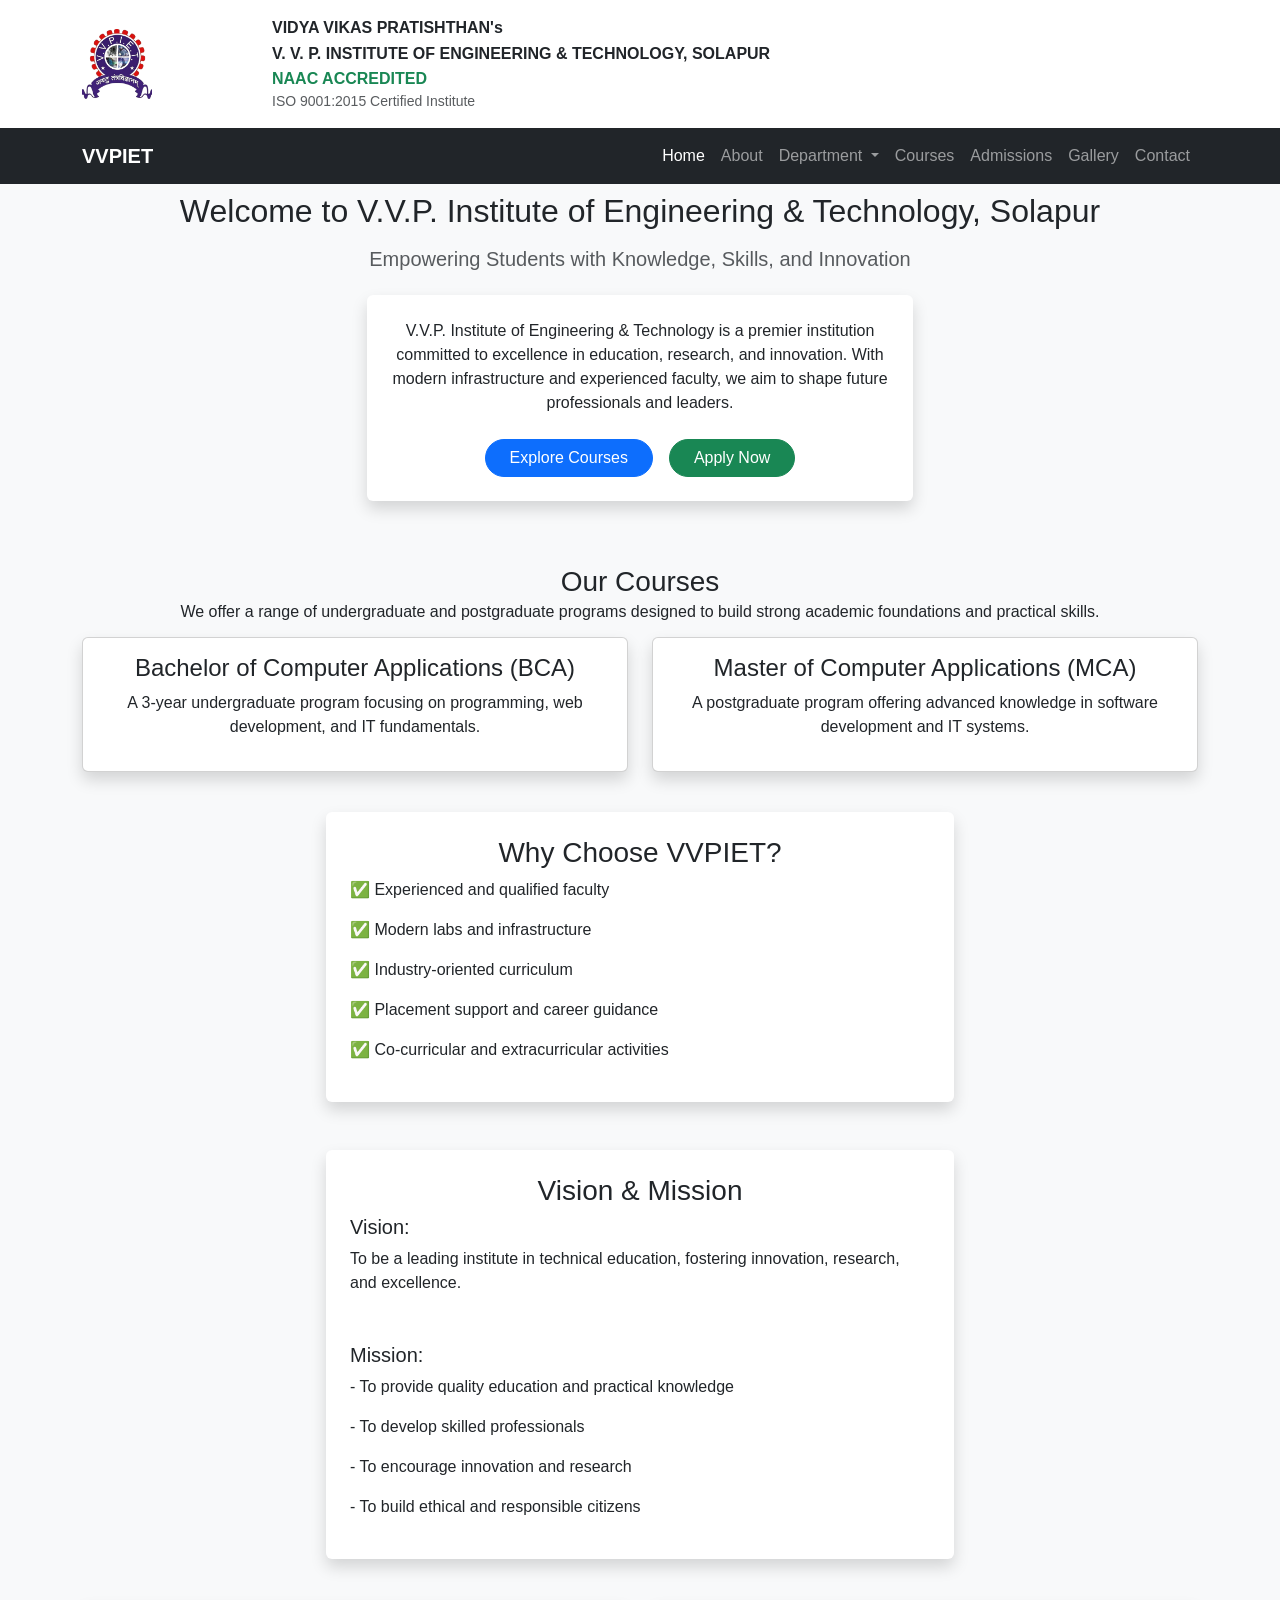
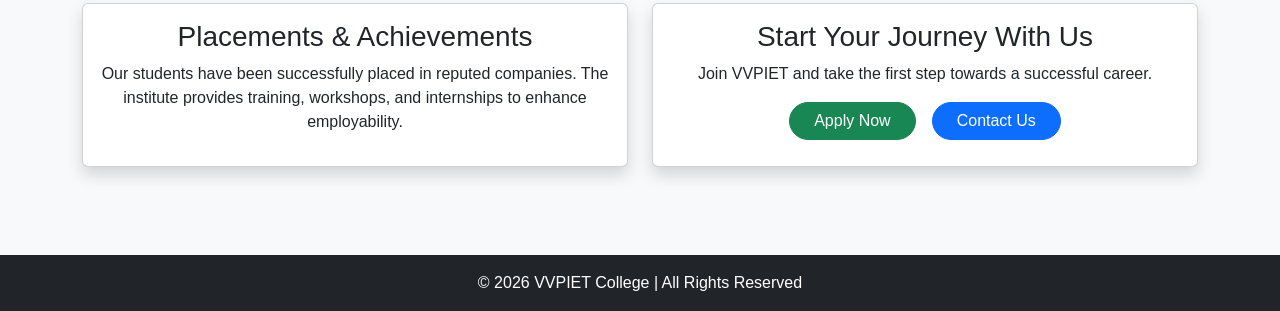
<file: index.html>
<!DOCTYPE html>
<html lang="en">

<head>
    <meta charset="UTF-8">
    <meta name="viewport" content="width=device-width, initial-scale=1">
    <title>VVPIET - Vidya Vikas Pratishthan's</title>

    <!-- Bootstrap -->
    <link href="https://cdn.jsdelivr.net/npm/bootstrap@5.3.2/dist/css/bootstrap.min.css" rel="stylesheet">

    <!-- Custom CSS -->
    <link rel="stylesheet" href="css/style.css">
</head>

<body class="bg-light">

    <!-- HEADER -->
    <div class="container-fluid bg-white py-3 shadow-sm">
        <div class="container">
            <div class="row align-items-center text-center text-md-start">

                <div class="col-12 col-md-2 mb-2 mb-md-0">
                    <img src="img/Logo-removebg-preview.png" class="img-fluid" style="max-width: 70px;" alt="logo">
                </div>

                <div class="col-12 col-md-10">
                    <p class="mb-1 fw-bold">VIDYA VIKAS PRATISHTHAN's</p>
                    <h6 class="mb-1 fw-semibold text-uppercase">
                        V. V. P. Institute of Engineering & Technology, Solapur
                    </h6>
                    <p class="mb-0 text-success fw-semibold">NAAC ACCREDITED</p>
                    <p class="mb-0 small text-muted">ISO 9001:2015 Certified Institute</p>
                </div>

            </div>
        </div>
    </div>

    <!-- NAVBAR -->
    <nav class="navbar navbar-expand-lg navbar-dark bg-dark sticky-top">
        <div class="container">
            <a class="navbar-brand fw-bold" href="#">VVPIET</a>

            <button class="navbar-toggler" type="button" data-bs-toggle="collapse" data-bs-target="#menu">
                <span class="navbar-toggler-icon"></span>
            </button>

            <div class="collapse navbar-collapse" id="menu">
                <ul class="navbar-nav ms-auto text-center">

                    <li class="nav-item">
                        <a class="nav-link active" href="index.html">Home</a>
                    </li>

                    <li class="nav-item">
                        <a class="nav-link" href="about.html">About</a>
                    </li>

                    <li class="nav-item dropdown">
                        <a class="nav-link dropdown-toggle" href="#" role="button" data-bs-toggle="dropdown">
                            Department
                        </a>
                        <ul class="dropdown-menu dropdown-menu-dark">
                            <li><a class="dropdown-item" href="/department/hod.html">HOD</a></li>
                            <li><a class="dropdown-item" href="/department/faculty.html">Faculty</a></li>
                            <li><a class="dropdown-item" href="/department/syllabus.html">Syllabus</a></li>
                            <li><a class="dropdown-item" href="/department/feeStructure.html">Fee Structure</a></li>
                        </ul>
                    </li>

                    <li class="nav-item">
                        <a class="nav-link" href="courses.html">Courses</a>
                    </li>

                    <li class="nav-item">
                        <a class="nav-link" href="admissions.html">Admissions</a>
                    </li>

                    <li class="nav-item">
                        <a class="nav-link" href="gallery.html">Gallery</a>
                    </li>

                    <li class="nav-item">
                        <a class="nav-link" href="contact.html">Contact</a>
                    </li>

                </ul>
            </div>
        </div>
    </nav>


    <!-- Hero section -->
    <section class="py-2" style="background-color: #f8f9fa;">
        <div class="container text-center">

            <h2 class="mb-3">
                Welcome to V.V.P. Institute of Engineering & Technology, Solapur
            </h2>

            <h5 class="mb-4 text-muted">
                Empowering Students with Knowledge, Skills, and Innovation
            </h5>

            <div class="row justify-content-center">
                <div class="col-12 col-sm-10 col-md-8 col-lg-6">

                    <div class="card shadow border-0">
                        <div class="card-body p-4">

                            <p class="mb-4">
                                V.V.P. Institute of Engineering & Technology is a premier
                                institution committed to excellence in education, research,
                                and innovation. With modern infrastructure and experienced faculty,
                                we aim to shape future professionals and leaders.
                            </p>

                            <!-- ✅ Buttons INSIDE card-body -->
                            <div class="d-flex justify-content-center gap-3 flex-wrap">
                                <a href="courses.html" class="btn btn-primary px-4">
                                    Explore Courses
                                </a>

                                <a href="admissions.html" class="btn btn-success px-4">
                                    Apply Now
                                </a>
                            </div>

                        </div>
                    </div>

                </div>
            </div>

        </div>
    </section>

    <!-- COURSES -->
    <section class="container mt-3">
        <h3 class="text-center mb-1">Our Courses</h3>
        <h6 class="text-center mb-3">We offer a range of undergraduate and postgraduate programs designed to build
            strong academic foundations and practical skills.</h6>

        <div class="row g-4">

            <div class="col-12 col-sm-6 col-md-6">
                <div class="card shadow h-100">
                    <div class="card-body text-center">
                        <h4>Bachelor of Computer Applications (BCA)</h4>
                        <p>A 3-year undergraduate program focusing on programming, web development, and IT fundamentals.
                        </p>
                    </div>
                </div>
            </div>

            <div class="col-12 col-sm-6 col-md-6">
                <div class="card shadow h-100">
                    <div class="card-body text-center">
                        <h4>Master of Computer Applications (MCA)</h4>
                        <p>A postgraduate program offering advanced knowledge in software development and IT systems.
                        </p>
                    </div>
                </div>
            </div>

        </div>
    </section>



    <div class="row justify-content-center mb-5">
        <div class="col-12 col-sm-10 col-md-8 col-lg-6">
            <div class="card shadow border-0">
                <div class="card-body p-4">
                    <h3 class="text-center">Why Choose VVPIET?</h3>
                    <p>✅ Experienced and qualified faculty</p>
                    <p>✅ Modern labs and infrastructure</p>
                    <p>✅ Industry-oriented curriculum</p>
                    <p>✅ Placement support and career guidance</p>
                    <p>✅ Co-curricular and extracurricular activities</p>
                </div>
            </div>

        </div>
    </div>


    <div class="row justify-content-center">
        <div class="col-12 col-sm-10 col-md-8 col-lg-6">
            <div class="card shadow border-0">
                <div class="card-body p-4">
                    <h3 class="text-center">Vision & Mission</h3>
                    <h5>Vision:</h5>
                    <p class="mb-5">To be a leading institute in technical education, fostering innovation, research,
                        and excellence.</p>

                    <h5>Mission:</h5>
                    <p>- To provide quality education and practical knowledge</p>
                    <p>- To develop skilled professionals</p>
                    <p>- To encourage innovation and research</p>
                    <p>- To build ethical and responsible citizens</p>
                </div>
            </div>

        </div>
    </div>


    <section class="container bg-light mt-1">
        <div class="row g-4">
            <div class="col-12 col-sm-6 col-md-6">
                <div class="card shadow h-100">
                    <div class="card-body text-center">
                        <h3>Placements & Achievements</h3>
                        <p>Our students have been successfully placed in reputed companies. The institute provides
                            training, workshops, and internships to enhance employability.</p>
                    </div>
                </div>
            </div>

            <div class="col-12 col-sm-6 col-md-6">
                <div class="card shadow h-100">
                    <div class="card-body text-center">
                        <h3>Start Your Journey With Us</h3>
                        <p>Join VVPIET and take the first step towards a successful career.</p>
                        <div class="d-flex justify-content-center gap-3 flex-wrap">
                            <a href="admissions.html" class="btn btn-success px-4">
                                Apply Now
                            </a>
                            <a href="contact.html" class="btn btn-primary px-4">
                                Contact Us
                            </a>
                        </div>
                    </div>
                </div>
            </div>

        </div>
    </section>


    <!-- FOOTER -->
    <footer class="bg-dark text-white text-center p-3 mt-5">
        <p class="mb-0">© 2026 VVPIET College | All Rights Reserved</p>
    </footer>

    <!-- JS -->
    <script src="https://cdn.jsdelivr.net/npm/bootstrap@5.3.2/dist/js/bootstrap.bundle.min.js"></script>

</body>

</html>
</file>
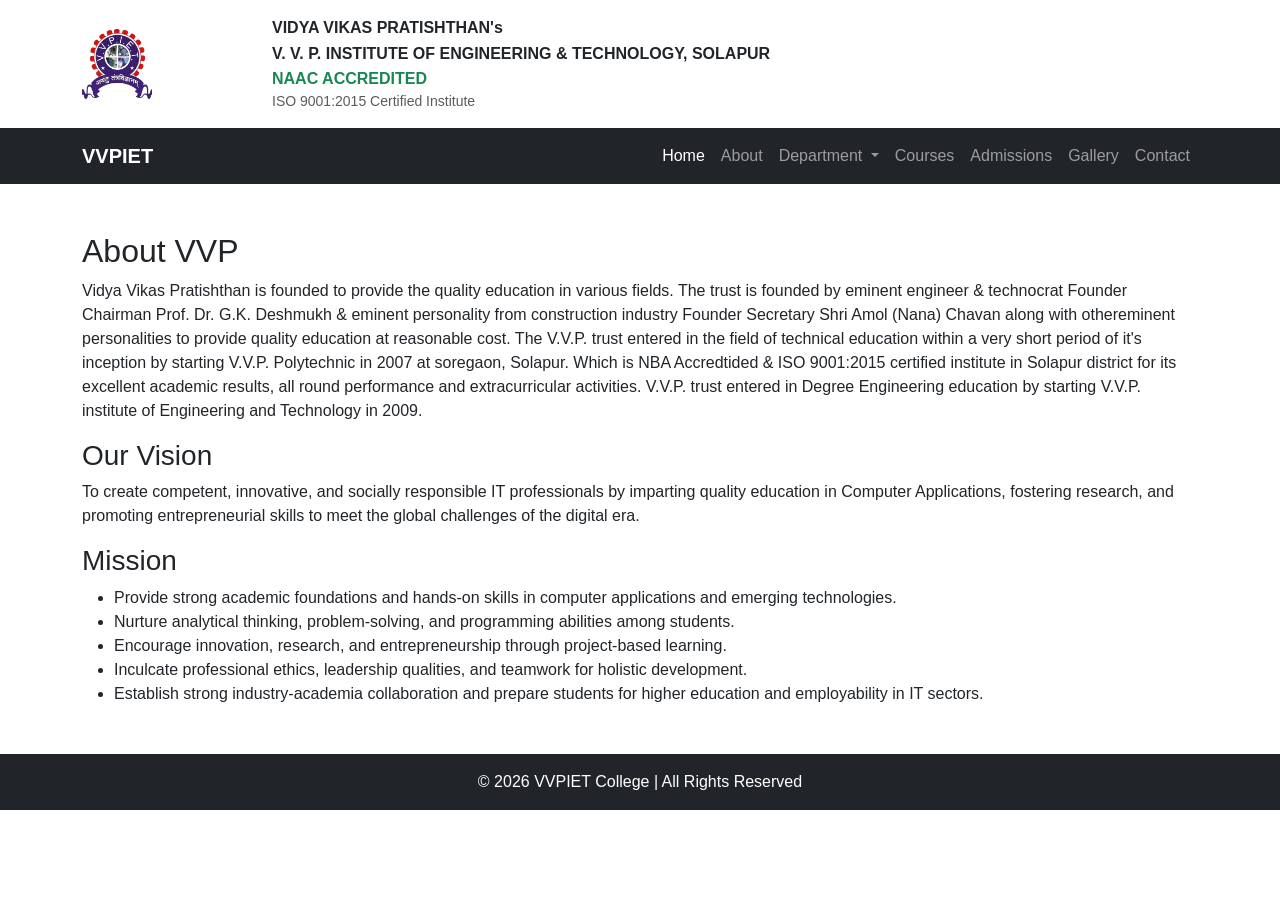
<file: about.html>
<!DOCTYPE html>
<html lang="en">

<head>
    <meta charset="UTF-8">
    <meta name="viewport" content="width=device-width, initial-scale=1">
    <title>About - VVPIET College</title>
    <link rel="stylesheet" href="css/style.css">
    <link href="https://cdn.jsdelivr.net/npm/bootstrap@5.3.2/dist/css/bootstrap.min.css" rel="stylesheet">
</head>

<body style="font-family: Arial;">

    <!-- HEADER -->
    <div class="container-fluid bg-white py-3 shadow-sm">
        <div class="container">
            <div class="row align-items-center text-center text-md-start">

                <div class="col-12 col-md-2 mb-2 mb-md-0">
                    <img src="img/Logo-removebg-preview.png" class="img-fluid" style="max-width: 70px;" alt="logo">
                </div>

                <div class="col-12 col-md-10">
                    <p class="mb-1 fw-bold">VIDYA VIKAS PRATISHTHAN's</p>
                    <h6 class="mb-1 fw-semibold text-uppercase">
                        V. V. P. Institute of Engineering & Technology, Solapur
                    </h6>
                    <p class="mb-0 text-success fw-semibold">NAAC ACCREDITED</p>
                    <p class="mb-0 small text-muted">ISO 9001:2015 Certified Institute</p>
                </div>

            </div>
        </div>
    </div>

    <!-- NAVBAR -->
    <nav class="navbar navbar-expand-lg navbar-dark bg-dark sticky-top">
        <div class="container">
            <a class="navbar-brand fw-bold" href="#">VVPIET</a>

            <button class="navbar-toggler" type="button" data-bs-toggle="collapse" data-bs-target="#menu">
                <span class="navbar-toggler-icon"></span>
            </button>

            <div class="collapse navbar-collapse" id="menu">
                <ul class="navbar-nav ms-auto text-center">

                    <li class="nav-item">
                        <a class="nav-link active" href="index.html">Home</a>
                    </li>

                    <li class="nav-item">
                        <a class="nav-link" href="about.html">About</a>
                    </li>

                    <li class="nav-item dropdown">
                        <a class="nav-link dropdown-toggle" href="#" role="button" data-bs-toggle="dropdown">
                            Department
                        </a>
                        <ul class="dropdown-menu dropdown-menu-dark">
                            <li><a class="dropdown-item" href="/department/hod.html">HOD</a></li>
                            <li><a class="dropdown-item" href="/department/faculty.html">Faculty</a></li>
                            <li><a class="dropdown-item" href="/department/syllabus.html">Syllabus</a></li>
                            <li><a class="dropdown-item" href="/department/feeStructure.html">Fee Structure</a></li>
                        </ul>
                    </li>

                    <li class="nav-item">
                        <a class="nav-link" href="courses.html">Courses</a>
                    </li>

                    <li class="nav-item">
                        <a class="nav-link" href="admissions.html">Admissions</a>
                    </li>

                    <li class="nav-item">
                        <a class="nav-link" href="gallery.html">Gallery</a>
                    </li>

                    <li class="nav-item">
                        <a class="nav-link" href="contact.html">Contact</a>
                    </li>

                </ul>
            </div>
        </div>
    </nav>

    <div class="container mt-5">
        <h2>About VVP </h2>
        <p>
            Vidya Vikas Pratishthan is founded to provide the quality education in various fields. The trust is founded
            by eminent engineer & technocrat Founder Chairman Prof. Dr. G.K. Deshmukh & eminent personality from
            construction industry Founder Secretary Shri Amol (Nana) Chavan along with othereminent personalities to
            provide quality education at reasonable cost.
            The V.V.P. trust entered in the field of technical education within a very short period of it's inception by
            starting V.V.P. Polytechnic in 2007 at soregaon, Solapur. Which is NBA Accredtided & ISO 9001:2015 certified
            institute in Solapur district for its excellent academic results, all round performance and extracurricular
            activities.
            V.V.P. trust entered in Degree Engineering education by starting V.V.P. institute of Engineering and
            Technology in 2009.
        </p>
        <h3>Our Vision</h3>
        <p>
            To create competent, innovative, and socially responsible IT professionals by imparting quality education in
            Computer Applications, fostering research, and promoting entrepreneurial skills to meet the global
            challenges of the digital era.
        </p>
        <h3>Mission</h3>
        <ul>
            <li>Provide strong academic foundations and hands-on skills in computer applications and emerging
                technologies.</li>
            <li>Nurture analytical thinking, problem-solving, and programming abilities among students.</li>
            <li>Encourage innovation, research, and entrepreneurship through project-based learning.</li>
            <li>Inculcate professional ethics, leadership qualities, and teamwork for holistic development.</li>
            <li>Establish strong industry-academia collaboration and prepare students for higher education and
                employability in IT sectors.</li>
        </ul>
    </div>
    <!-- FOOTER -->
    <footer class="bg-dark text-white text-center p-3 mt-5">
        <p class="mb-0">© 2026 VVPIET College | All Rights Reserved</p>
    </footer>

    <!-- JS -->
    <script src="https://cdn.jsdelivr.net/npm/bootstrap@5.3.2/dist/js/bootstrap.bundle.min.js"></script>
</body>



</html>
</file>
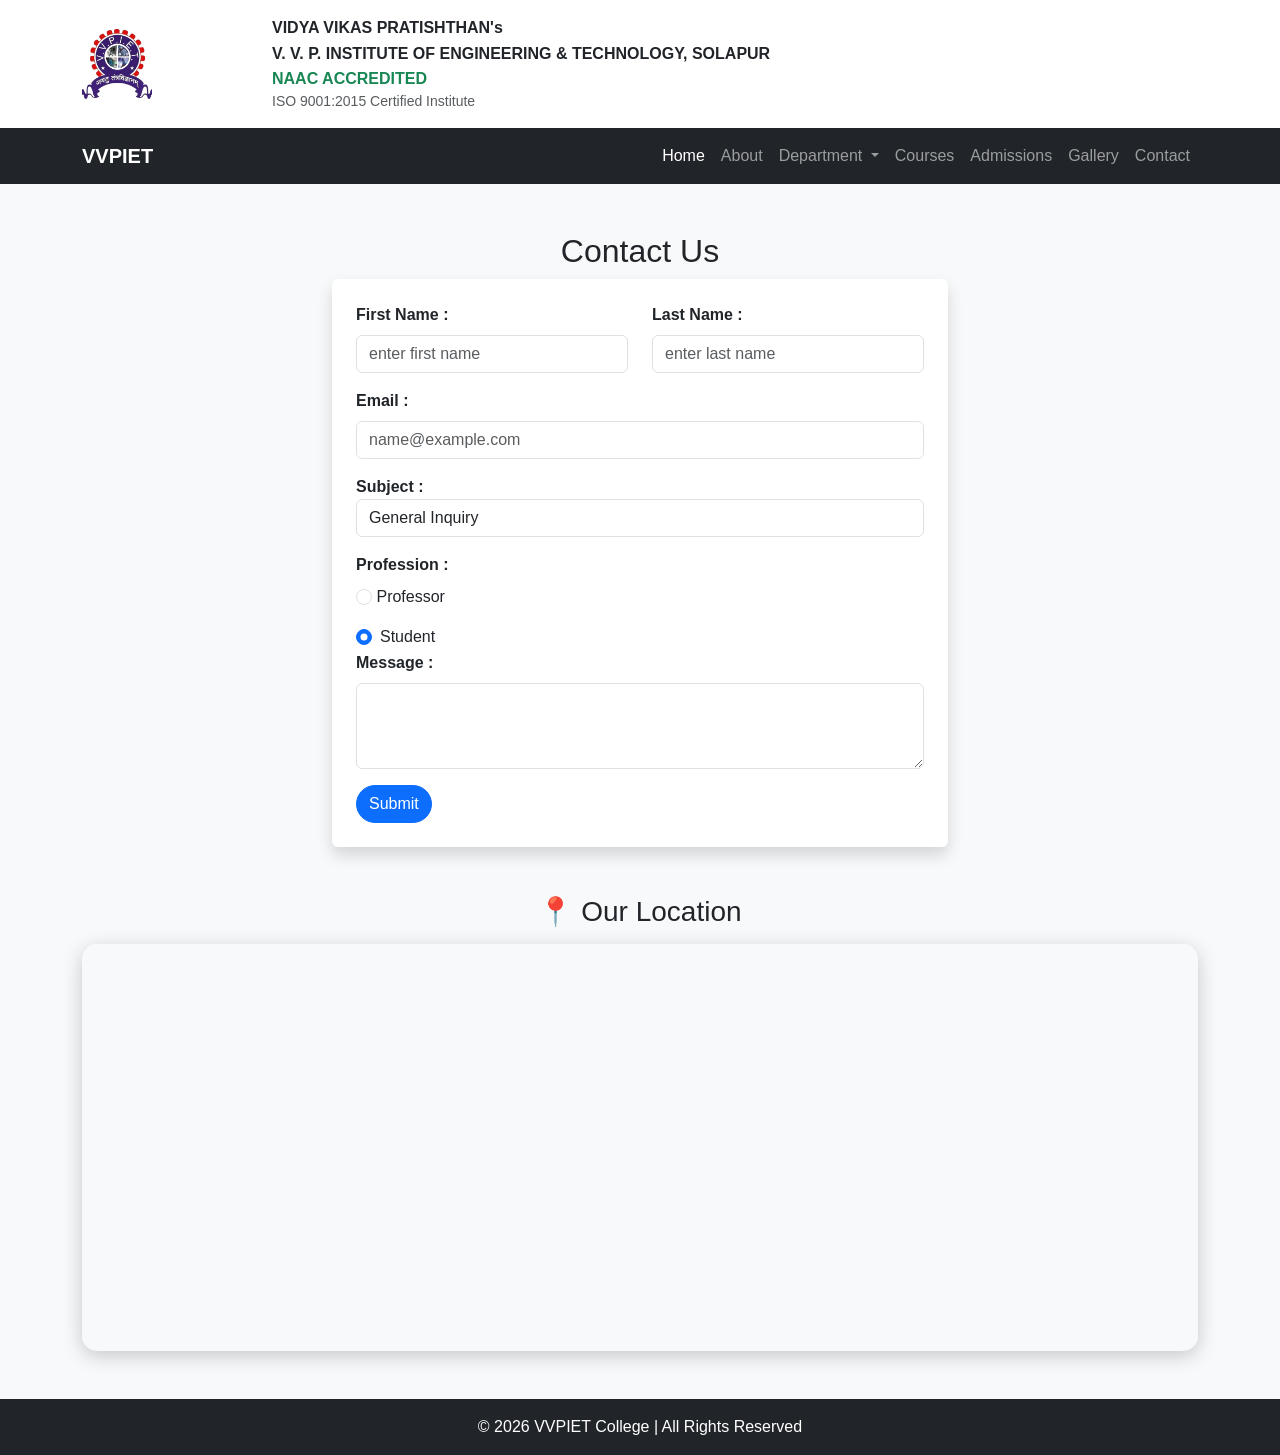
<file: contact.html>
<!DOCTYPE html>
<html>

<head>

    <style>
        .container {
            animation: fadeIn 1s ease-in;
        }

        @keyframes fadeIn {
            from {
                opacity: 0;
            }

            to {
                opacity: 1;
            }
        }

        .map-container {
            border-radius: 15px;
            overflow: hidden;
            box-shadow: 0 5px 20px rgba(0, 0, 0, 0.2);
            transition: 0.3s;
        }

        .map-container:hover {
            transform: scale(1.02);
        }
    </style>

    <title>Contact</title>
    <link href="https://cdn.jsdelivr.net/npm/bootstrap@5.3.2/dist/css/bootstrap.min.css" rel="stylesheet">
    <link rel="stylesheet" href="css/style.css">
</head>



<body class="bg-light">

    <!-- HEADER -->
    <div class="container-fluid bg-white py-3 shadow-sm">
        <div class="container">
            <div class="row align-items-center text-center text-md-start">

                <div class="col-12 col-md-2 mb-2 mb-md-0">
                    <img src="img/Logo-removebg-preview.png" class="img-fluid" style="max-width: 70px;" alt="logo">
                </div>

                <div class="col-12 col-md-10">
                    <p class="mb-1 fw-bold">VIDYA VIKAS PRATISHTHAN's</p>
                    <h6 class="mb-1 fw-semibold text-uppercase">
                        V. V. P. Institute of Engineering & Technology, Solapur
                    </h6>
                    <p class="mb-0 text-success fw-semibold">NAAC ACCREDITED</p>
                    <p class="mb-0 small text-muted">ISO 9001:2015 Certified Institute</p>
                </div>

            </div>
        </div>
    </div>

    <!-- NAVBAR -->
    <nav class="navbar navbar-expand-lg navbar-dark bg-dark sticky-top">
        <div class="container">
            <a class="navbar-brand fw-bold" href="#">VVPIET</a>

            <button class="navbar-toggler" type="button" data-bs-toggle="collapse" data-bs-target="#menu">
                <span class="navbar-toggler-icon"></span>
            </button>

            <div class="collapse navbar-collapse" id="menu">
                <ul class="navbar-nav ms-auto text-center">

                    <li class="nav-item">
                        <a class="nav-link active" href="index.html">Home</a>
                    </li>

                    <li class="nav-item">
                        <a class="nav-link" href="about.html">About</a>
                    </li>

                    <li class="nav-item dropdown">
                        <a class="nav-link dropdown-toggle" href="#" role="button" data-bs-toggle="dropdown">
                            Department
                        </a>
                        <ul class="dropdown-menu dropdown-menu-dark">
                            <li><a class="dropdown-item" href="/department/hod.html">HOD</a></li>
                            <li><a class="dropdown-item" href="/department/faculty.html">Faculty</a></li>
                            <li><a class="dropdown-item" href="/department/syllabus.html">Syllabus</a></li>
                            <li><a class="dropdown-item" href="/department/feeStructure.html">Fee Structure</a></li>
                        </ul>
                    </li>

                    <li class="nav-item">
                        <a class="nav-link" href="courses.html">Courses</a>
                    </li>

                    <li class="nav-item">
                        <a class="nav-link" href="admissions.html">Admissions</a>
                    </li>

                    <li class="nav-item">
                        <a class="nav-link" href="gallery.html">Gallery</a>
                    </li>

                    <li class="nav-item">
                        <a class="nav-link" href="contact.html">Contact</a>
                    </li>

                </ul>
            </div>
        </div>
    </nav>

    <div class="col-md-6 offset-md-3">
        <div class="container mt-5">
            <h2 class="text-center text-dark">Contact Us</h2>

            <form class="p-4 bg-white rounded shadow">
                <div class="row">
                    <div class="col mb-3">
                        <label class="form-label"><strong>First Name :</strong></label>
                        <input type="text" class="form-control" placeholder="enter first name">
                    </div>

                    <div class="col mb-3">
                        <label class="form-label"><strong> Last Name :</strong></label>
                        <input type="text" class="form-control" placeholder="enter last name">
                    </div>
                </div>

                <div class="mb-3">
                    <label class="form-label"><strong>Email :</strong></label>
                    <input type="email" class="form-control" placeholder="name@example.com">
                </div>

                <!-- ADD SUBJECT HERE -->
                <div class=" col mb-3">

                    <label><strong>Subject : </strong></label>
                    <select class="form-control">
                        <option>General Inquiry</option>
                        <option>Feedback</option>
                        <option>Support</option>
                    </select>
                </div>

                <div class="col mb-3">
                    <label class="form-label"><strong>Profession :</strong></label><br>

                    <input class="form-check-input" type="radio" name="radioDefault">
                    <label> Professor</label>
                </div>

                <div class="form-check">
                    <input class="form-check-input" type="radio" name="radioDefault" checked>
                    <label class="form-check-label"> Student</label>
                </div>

                <div class="mb-3">
                    <label class="form-label"><strong>Message :</strong></label>
                    <textarea class="form-control" rows="3"></textarea>
                </div>

                <button class="btn btn-primary">Submit</button>
            </form>
        </div>
    </div>

    <div class="container mt-5">
        <h3 class="text-center mb-3">📍 Our Location</h3>

        <div class="map-container">
            <iframe src="https://www.google.com/maps?q=Solapur,Maharashtra&output=embed" width="100%" height="400"
                style="border:0;" allowfullscreen="" loading="lazy">
            </iframe>
        </div>
    </div>

    <!-- FOOTER -->
    <footer class="bg-dark text-white text-center p-3 mt-5">
        <p class="mb-0">© 2026 VVPIET College | All Rights Reserved</p>
    </footer>



    <!-- JS -->
    <script src="https://cdn.jsdelivr.net/npm/bootstrap@5.3.2/dist/js/bootstrap.bundle.min.js"></script>
</body>

</html>
</file>
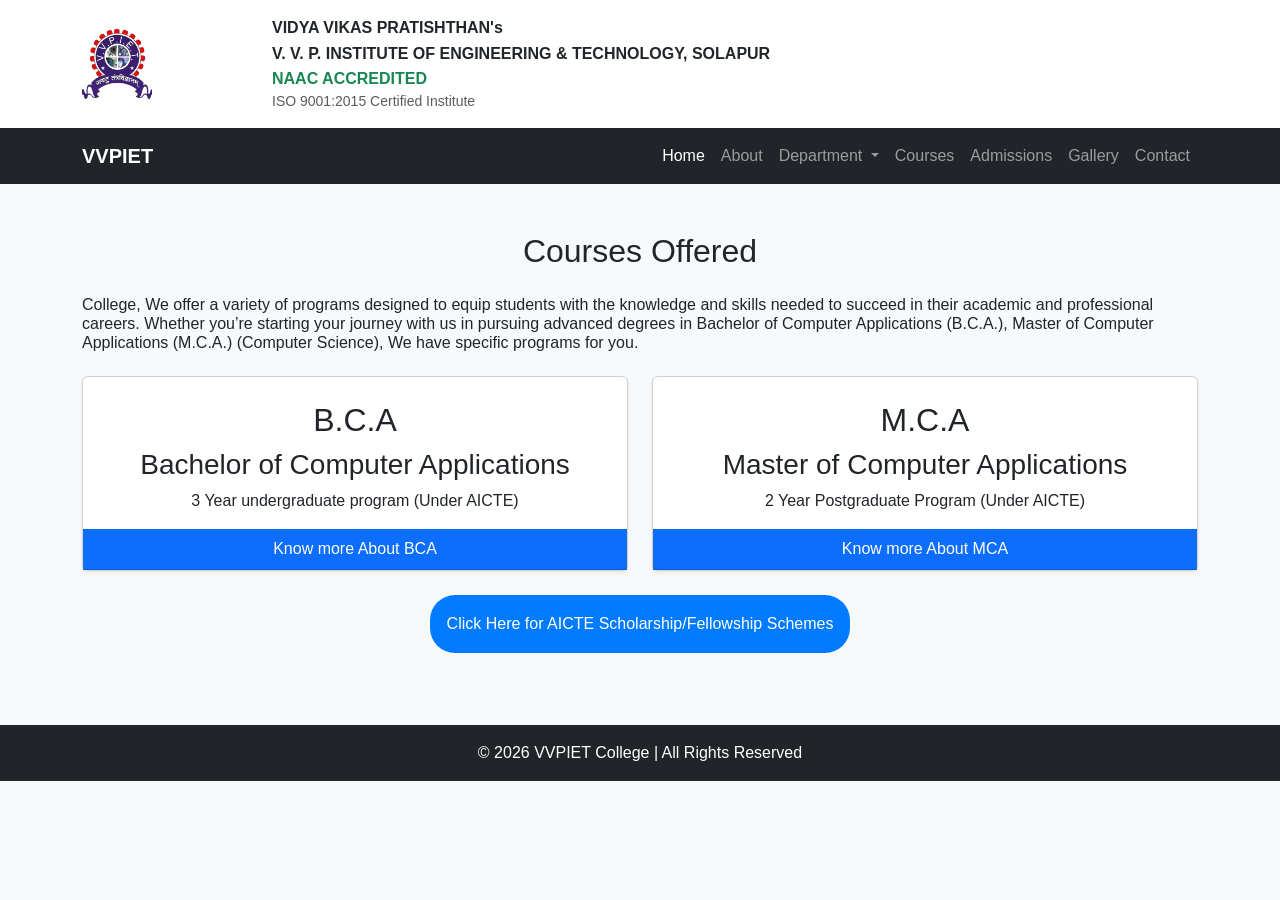
<file: courses.html>
<!DOCTYPE html>
<html lang="en">

<head>
    <meta charset="UTF-8">
    <title>Courses Offered</title>

    <!-- Bootstrap CSS -->
    <link href="https://cdn.jsdelivr.net/npm/bootstrap@5.3.2/dist/css/bootstrap.min.css" rel="stylesheet">

    <link rel="stylesheet" href="css/style.css">
</head>

<body class="bg-light">

    <!-- HEADER -->
    <div class="container-fluid bg-white py-3 shadow-sm">
        <div class="container">
            <div class="row align-items-center text-center text-md-start">

                <div class="col-12 col-md-2 mb-2 mb-md-0">
                    <img src="img/Logo-removebg-preview.png" class="img-fluid" style="max-width: 70px;" alt="logo">
                </div>

                <div class="col-12 col-md-10">
                    <p class="mb-1 fw-bold">VIDYA VIKAS PRATISHTHAN's</p>
                    <h6 class="mb-1 fw-semibold text-uppercase">
                        V. V. P. Institute of Engineering & Technology, Solapur
                    </h6>
                    <p class="mb-0 text-success fw-semibold">NAAC ACCREDITED</p>
                    <p class="mb-0 small text-muted">ISO 9001:2015 Certified Institute</p>
                </div>

            </div>
        </div>
    </div>

    <!-- NAVBAR -->
    <nav class="navbar navbar-expand-lg navbar-dark bg-dark sticky-top">
        <div class="container">
            <a class="navbar-brand fw-bold" href="#">VVPIET</a>

            <button class="navbar-toggler" type="button" data-bs-toggle="collapse" data-bs-target="#menu">
                <span class="navbar-toggler-icon"></span>
            </button>

            <div class="collapse navbar-collapse" id="menu">
                <ul class="navbar-nav ms-auto text-center">

                    <li class="nav-item">
                        <a class="nav-link active" href="index.html">Home</a>
                    </li>

                    <li class="nav-item">
                        <a class="nav-link" href="about.html">About</a>
                    </li>

                    <li class="nav-item dropdown">
                        <a class="nav-link dropdown-toggle" href="#" role="button" data-bs-toggle="dropdown">
                            Department
                        </a>
                        <ul class="dropdown-menu dropdown-menu-dark">
                            <li><a class="dropdown-item" href="/department/hod.html">HOD</a></li>
                            <li><a class="dropdown-item" href="/department/faculty.html">Faculty</a></li>
                            <li><a class="dropdown-item" href="/department/syllabus.html">Syllabus</a></li>
                            <li><a class="dropdown-item" href="/department/feeStructure.html">Fee Structure</a></li>
                        </ul>
                    </li>

                    <li class="nav-item">
                        <a class="nav-link" href="courses.html">Courses</a>
                    </li>

                    <li class="nav-item">
                        <a class="nav-link" href="admissions.html">Admissions</a>
                    </li>

                    <li class="nav-item">
                        <a class="nav-link" href="gallery.html">Gallery</a>
                    </li>

                    <li class="nav-item">
                        <a class="nav-link" href="contact.html">Contact</a>
                    </li>

                </ul>
            </div>
        </div>
    </nav>


    <div class="container mt-5 text-dark">
        <h2 class="text-center mb-4 mt-6">Courses Offered</h2>
        <h6 class="mb-4">College, We offer a variety of programs designed to equip students with the knowledge and
            skills needed to
            succeed in their academic and professional careers. Whether you’re starting your journey with us in pursuing
            advanced degrees in Bachelor of Computer Applications (B.C.A.), Master of Computer Applications (M.C.A.)
            (Computer Science), We have specific programs for you.</h6>


        <!-- IMPORTANT: Accordion wrapper -->
        <div class="accordion" id="accordionParent">

            <div class="row">

                <!-- Section 1 -->
                <div class="col-md-6">
                    <div class="card shadow-sm">
                        <h2 class="text-center text-dark mt-4">B.C.A</h2>
                        <h3 class="text-center text-dark"> Bachelor of Computer Applications </h3>
                        <p class="text-center text-dark">3 Year undergraduate program (Under AICTE)</p>
                        <div class="card-header bg-primary text-white text-center" data-bs-toggle="collapse"
                            data-bs-target="#one" style="cursor:pointer;">
                            Know more About BCA
                        </div>

                        <div id="one" class="collapse" data-bs-parent="#accordionParent">
                            <div class="card-body">
                                <h2 class="text-center mb-4">B.C.A. Program Highlights</h2>
                                <ul class="ps-3">
                                    <li class="mb-2"><strong>Well-Rounded Curriculum:</strong> Our B.C.A.
                                        program
                                        features a well-rounded curriculum that covers key areas such as
                                        programming languages, software engineering, database management,
                                        networking and web development. The coursework is designed to
                                        provide both fundamental and advanced knowledge in computer science.
                                    </li>
                                    <li class="mb-2"><strong>Hands-On Learning:</strong> Emphasis is placed
                                        on practical
                                        experience through lab work, projects and real-world applications.
                                        Students gain valuable insights and hands-on experience with the
                                        latest technologies and industry-standard tools.</li>
                                    <li class="mb-2"><strong>Industry-Relevant Skills:</strong> The program
                                        focuses on
                                        developing critical technical skills and problem-solving abilities,
                                        preparing graduates for various roles in the IT industry. Topics
                                        include software development, system analysis and cybersecurity.
                                    </li>
                                    <li class="mb-2"><strong>Experienced Faculty:</strong> Our program is
                                        delivered by a
                                        team of highly qualified and experienced faculty members who are
                                        committed to providing quality education and mentorship. They bring
                                        a wealth of industry experience and academic expertise to the
                                        classroom.</li>
                                    <li class="mb-2"><strong>Career Opportunities:</strong> Graduates of the
                                        B.C.A.
                                        program are well-prepared for careers in software development, IT
                                        consulting, system administration and more. The program also
                                        provides a strong foundation for pursuing advanced studies in
                                        computer science or related fields.</li>
                                </ul>

                                <div class="text-center mt-3">
                                    <button class="btn" style="background-color: rgb(243, 173, 124);">Syllabus &
                                        Eligibility</button>
                                    <button class="btn" style="background-color: rgb(243, 173, 124);">Admission
                                        Process</button>
                                </div>

                            </div>
                        </div>
                    </div>
                </div>

                <!-- Section 2 -->
                <div class="col-md-6">
                    <div class="card shadow-sm">
                        <h2 class="text-center mt-4">M.C.A</h2>
                        <h3 class="text-center"> Master of Computer Applications </h3>
                        <p class="text-center">2 Year Postgraduate Program (Under AICTE)</p>

                        <div class="card-header bg-primary text-white text-center" data-bs-toggle="collapse"
                            data-bs-target="#two" style="cursor:pointer;">
                            Know more About MCA
                        </div>

                        <div id="two" class="collapse" data-bs-parent="#accordionParent">
                            <div class="card-body">
                                <h2 class="text-center mb-3">M.C.A. Program Highlights</h2>
                                <ul class="ps-3">
                                    <li class="mb-2"><strong>Introduction:</strong>
                                        MCA is a two-year full-time Post Graduate Programme approved
                                        by AICTE. The course is designed to provide advanced knowledge in
                                        computer applications,software development, data science,
                                        networking and emerging technologies. It aims to prepare students for leadership
                                        roles
                                        in the IT industry.</li>
                                    <li class="mb-2"><strong>Duration:</strong> 2 Years, Full-Time
                                        (AICTE
                                        Approved)</li>
                                    <li class="mb-2"><strong>Eligibility:</strong> Graduation in
                                        relevant
                                        discipline with
                                        required entrance criteria</li>
                                    <li class="mb-2"><strong>Focus Areas:</strong> Advanced Computer
                                        Applications,
                                        Software Development, Data Science, Networking, and Emerging
                                        Technologies</li>
                                    <li class="mb-2"><strong>Learning Approach:</strong> Classroom
                                        teaching,
                                        practical
                                        labs, projects, seminars and industry exposure</li>
                                    <li class="mb-2"><strong>Career Opportunities:</strong> Software
                                        Developer,
                                        System
                                        Analyst, Data Scientist, IT Consultant, Researcher, and more
                                    </li>
                                    <li class="mb-2"><strong>Extra Edge:</strong> Placement support,
                                        skill
                                        development
                                        courses and hands-on training with modern tools</li>
                                    <li class="mb-2"><strong>Scope of Placement:</strong> The MCA
                                        program opens doors to a wide range of career opportunities in the IT industry,
                                        including roles such as: Software Developer / Engineer, System Analyst,
                                        Database Administrator, Web & Mobile Application Developer, Data
                                        Scientist / AI Specialist, IT Consultant.</li>

                                    <div class="text-center mt-3">
                                        <button class="btn" style="background-color: rgb(243, 173, 124);">Syllabus &
                                            Eligibility</button>
                                        <button class="btn" style="background-color: rgb(243, 173, 124);">Admission
                                            Process</button>
                                    </div>
                                </ul>

                            </div>
                        </div>
                    </div>
                </div>

            </div>

        </div>
    </div>
    <div class="text-center">
        <a href="https://www.aicte.gov.in/schemes/students-development-schemes"><button class="btn m-4 p-3 
            " style="background-color: #007bff; color: white;">Click Here for AICTE Scholarship/Fellowship
                Schemes</button></a>
    </div>


    <!-- FOOTER -->
    <footer class="bg-dark text-white text-center p-3 mt-5">
        <p class="mb-0">© 2026 VVPIET College | All Rights Reserved</p>
    </footer>

    <!-- Bootstrap JS -->
    <script src="https://cdn.jsdelivr.net/npm/bootstrap@5.3.2/dist/js/bootstrap.bundle.min.js"></script>

</body>

</html>
</file>
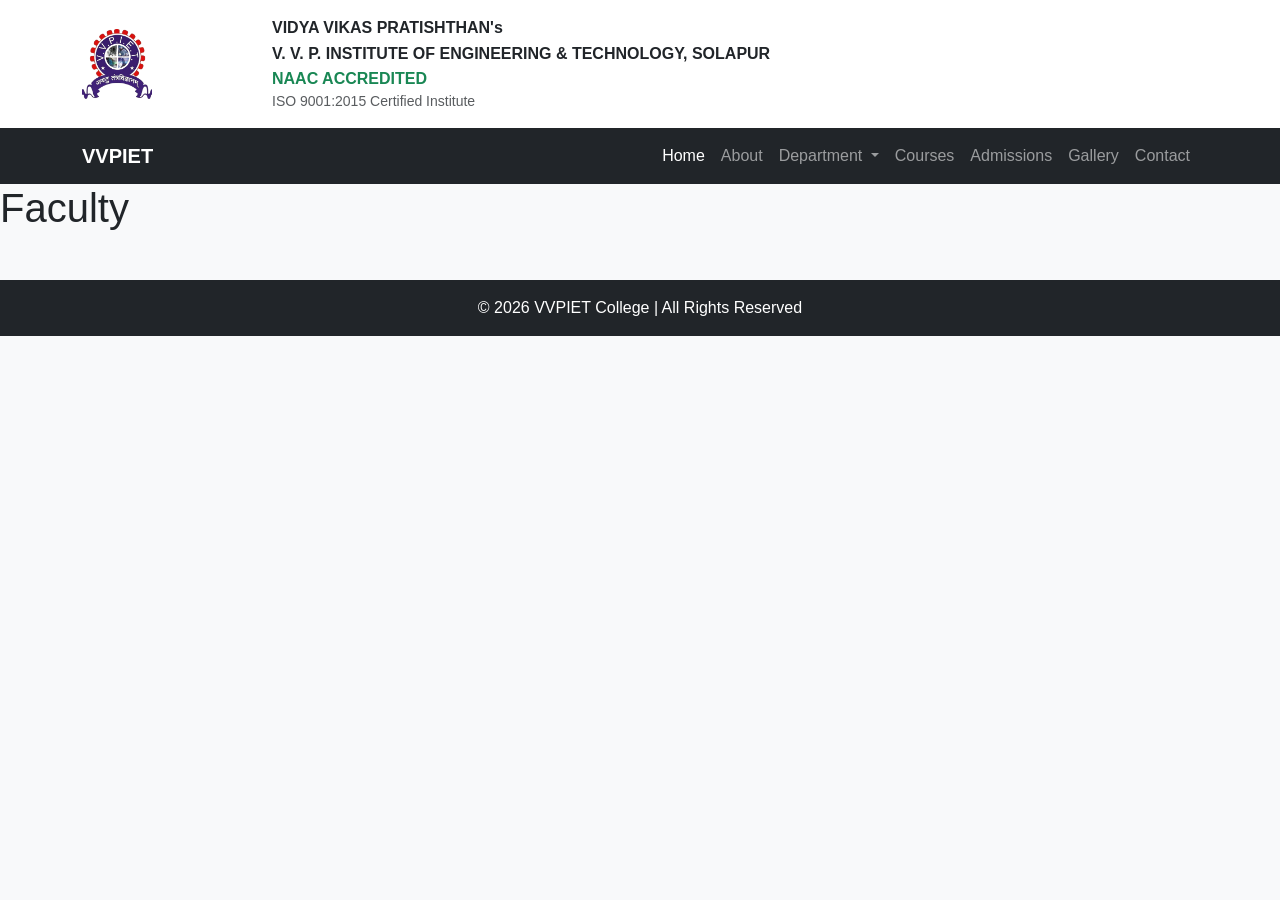
<file: department/faculty.html>
<!DOCTYPE html>
<html lang="en">

<head>
    <meta charset="UTF-8">
    <meta name="viewport" content="width=device-width, initial-scale=1">
    <title>Faculty</title>

    <!-- Bootstrap -->
    <link href="https://cdn.jsdelivr.net/npm/bootstrap@5.3.2/dist/css/bootstrap.min.css" rel="stylesheet">

    <!-- Custom CSS -->
    <link rel="stylesheet" href="/css/style.css">
</head>

<body class="bg-light">

    <!-- HEADER -->
    <div class="container-fluid bg-white py-3 shadow-sm">
        <div class="container">
            <div class="row align-items-center text-center text-md-start">

                <div class="col-12 col-md-2 mb-2 mb-md-0">
                    <img src="/img/Logo-removebg-preview.png" class="img-fluid" style="max-width: 70px;" alt="logo">
                </div>

                <div class="col-12 col-md-10">
                    <p class="mb-1 fw-bold">VIDYA VIKAS PRATISHTHAN's</p>
                    <h6 class="mb-1 fw-semibold text-uppercase">
                        V. V. P. Institute of Engineering & Technology, Solapur
                    </h6>
                    <p class="mb-0 text-success fw-semibold">NAAC ACCREDITED</p>
                    <p class="mb-0 small text-muted">ISO 9001:2015 Certified Institute</p>
                </div>

            </div>
        </div>
    </div>

    <!-- NAVBAR -->
    <nav class="navbar navbar-expand-lg navbar-dark bg-dark sticky-top">
        <div class="container">
            <a class="navbar-brand fw-bold" href="#">VVPIET</a>

            <button class="navbar-toggler" type="button" data-bs-toggle="collapse" data-bs-target="#menu">
                <span class="navbar-toggler-icon"></span>
            </button>

            <div class="collapse navbar-collapse" id="menu">
                <ul class="navbar-nav ms-auto text-center">

                    <li class="nav-item">
                        <a class="nav-link active" href="/index.html">Home</a>
                    </li>

                    <li class="nav-item">
                        <a class="nav-link" href="/about.html">About</a>
                    </li>

                    <li class="nav-item dropdown">
                        <a class="nav-link dropdown-toggle" href="#" role="button" data-bs-toggle="dropdown">
                            Department
                        </a>
                        <ul class="dropdown-menu dropdown-menu-dark">
                            <li><a class="dropdown-item" href="hod.html">HOD</a></li>
                            <li><a class="dropdown-item" href="faculty.html">Faculty</a></li>
                            <li><a class="dropdown-item" href="syllabus.html">Syllabus</a></li>
                            <li><a class="dropdown-item" href="feeStructure.html">Fee Structure</a></li>
                        </ul>
                    </li>

                    <li class="nav-item">
                        <a class="nav-link" href="/courses.html">Courses</a>
                    </li>

                    <li class="nav-item">
                        <a class="nav-link" href="/admissions.html">Admissions</a>
                    </li>

                    <li class="nav-item">
                        <a class="nav-link" href="/gallery.html">Gallery</a>
                    </li>

                    <li class="nav-item">
                        <a class="nav-link" href="/contact.html">Contact</a>
                    </li>

                </ul>
            </div>
        </div>
    </nav>



    <h1>Faculty</h1>

    

    <!-- FOOTER -->
    <footer class="bg-dark text-white text-center p-3 mt-5">
        <p class="mb-0">© 2026 VVPIET College | All Rights Reserved</p>
    </footer>

    <!-- JS -->
    <script src="https://cdn.jsdelivr.net/npm/bootstrap@5.3.2/dist/js/bootstrap.bundle.min.js"></script>

</body>

</html>
</file>
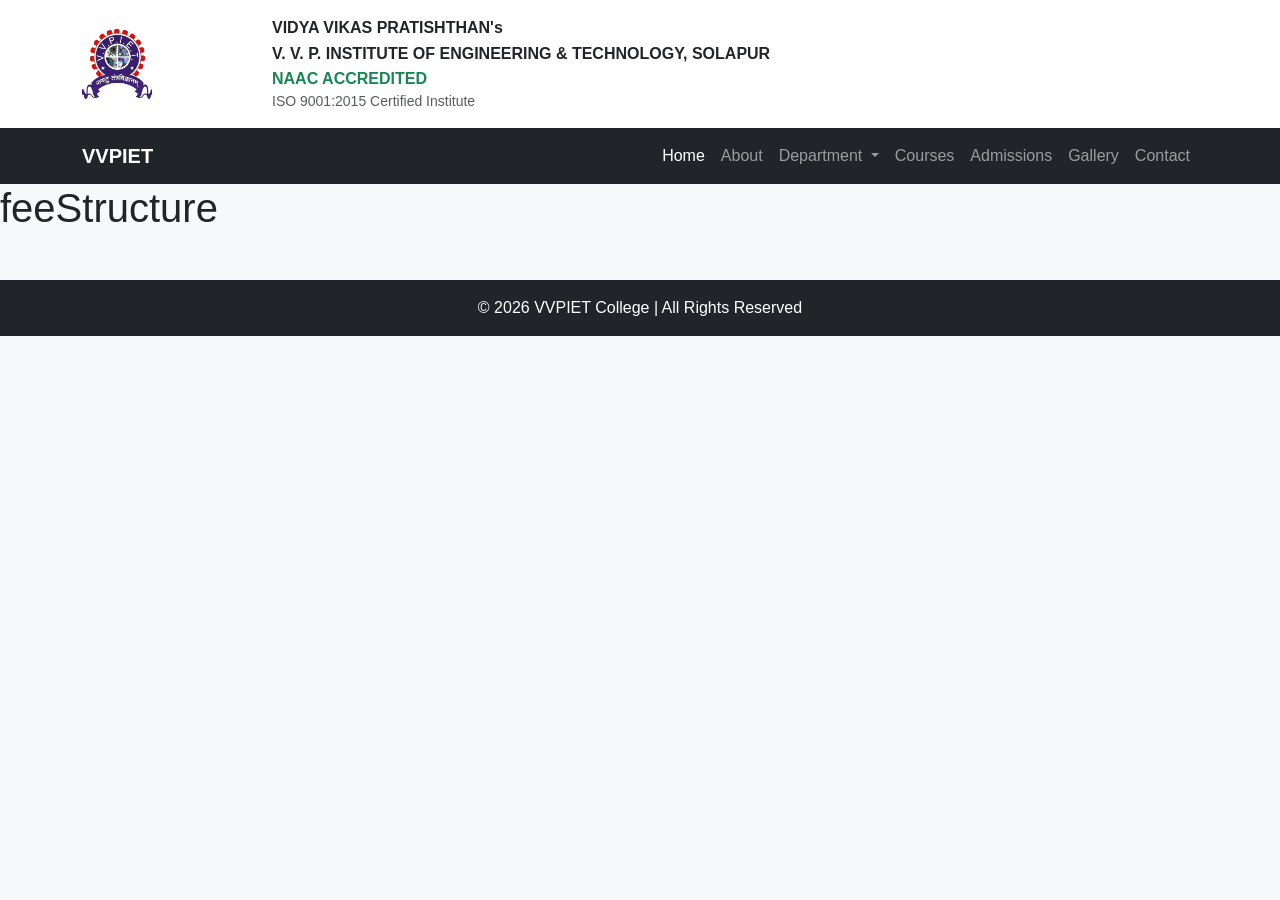
<file: department/feeStructure.html>
<!DOCTYPE html>
<html lang="en">

<head>
    <meta charset="UTF-8">
    <meta name="viewport" content="width=device-width, initial-scale=1">
    <title>Fee Structure</title>

    <!-- Bootstrap -->
    <link href="https://cdn.jsdelivr.net/npm/bootstrap@5.3.2/dist/css/bootstrap.min.css" rel="stylesheet">

    <!-- Custom CSS -->
    <link rel="stylesheet" href="/css/style.css">
</head>

<body class="bg-light">

    <!-- HEADER -->
    <div class="container-fluid bg-white py-3 shadow-sm">
        <div class="container">
            <div class="row align-items-center text-center text-md-start">

                <div class="col-12 col-md-2 mb-2 mb-md-0">
                    <img src="/img/Logo-removebg-preview.png" class="img-fluid" style="max-width: 70px;" alt="logo">
                </div>

                <div class="col-12 col-md-10">
                    <p class="mb-1 fw-bold">VIDYA VIKAS PRATISHTHAN's</p>
                    <h6 class="mb-1 fw-semibold text-uppercase">
                        V. V. P. Institute of Engineering & Technology, Solapur
                    </h6>
                    <p class="mb-0 text-success fw-semibold">NAAC ACCREDITED</p>
                    <p class="mb-0 small text-muted">ISO 9001:2015 Certified Institute</p>
                </div>

            </div>
        </div>
    </div>

    <!-- NAVBAR -->
    <nav class="navbar navbar-expand-lg navbar-dark bg-dark sticky-top">
        <div class="container">
            <a class="navbar-brand fw-bold" href="#">VVPIET</a>

            <button class="navbar-toggler" type="button" data-bs-toggle="collapse" data-bs-target="#menu">
                <span class="navbar-toggler-icon"></span>
            </button>

            <div class="collapse navbar-collapse" id="menu">
                <ul class="navbar-nav ms-auto text-center">

                    <li class="nav-item">
                        <a class="nav-link active" href="/index.html">Home</a>
                    </li>

                    <li class="nav-item">
                        <a class="nav-link" href="/about.html">About</a>
                    </li>

                    <li class="nav-item dropdown">
                        <a class="nav-link dropdown-toggle" href="#" role="button" data-bs-toggle="dropdown">
                            Department
                        </a>
                        <ul class="dropdown-menu dropdown-menu-dark">
                            <li><a class="dropdown-item" href="hod.html">HOD</a></li>
                            <li><a class="dropdown-item" href="faculty.html">Faculty</a></li>
                            <li><a class="dropdown-item" href="syllabus.html">Syllabus</a></li>
                            <li><a class="dropdown-item" href="feeStructure.html">Fee Structure</a></li>
                        </ul>
                    </li>

                    <li class="nav-item">
                        <a class="nav-link" href="/courses.html">Courses</a>
                    </li>

                    <li class="nav-item">
                        <a class="nav-link" href="/admissions.html">Admissions</a>
                    </li>

                    <li class="nav-item">
                        <a class="nav-link" href="/gallery.html">Gallery</a>
                    </li>

                    <li class="nav-item">
                        <a class="nav-link" href="/contact.html">Contact</a>
                    </li>

                </ul>
            </div>
        </div>
    </nav>



    <h1>feeStructure</h1>

    

    <!-- FOOTER -->
    <footer class="bg-dark text-white text-center p-3 mt-5">
        <p class="mb-0">© 2026 VVPIET College | All Rights Reserved</p>
    </footer>

    <!-- JS -->
    <script src="https://cdn.jsdelivr.net/npm/bootstrap@5.3.2/dist/js/bootstrap.bundle.min.js"></script>

</body>

</html>
</file>
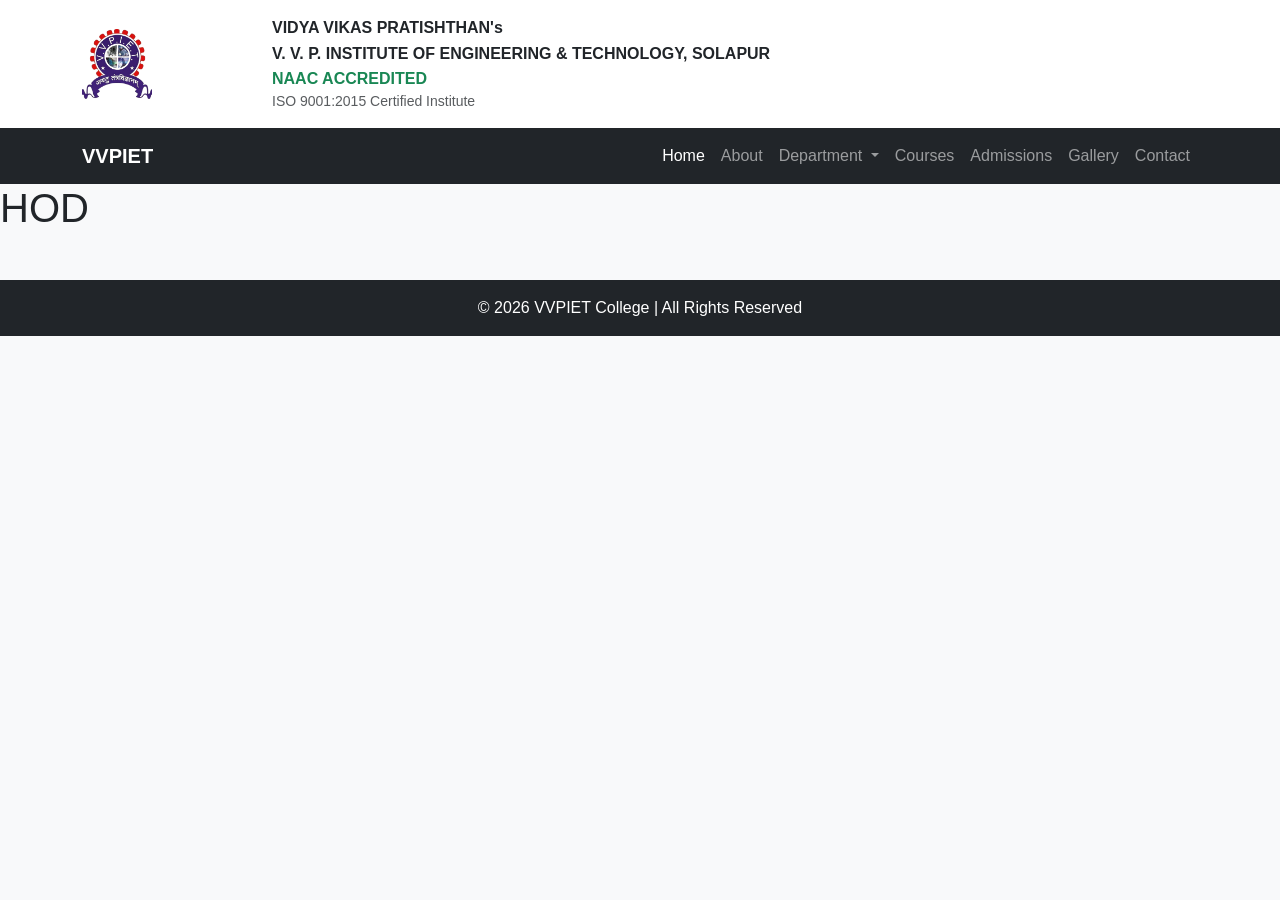
<file: department/hod.html>
<!DOCTYPE html>
<html lang="en">

<head>
    <meta charset="UTF-8">
    <meta name="viewport" content="width=device-width, initial-scale=1">
    <title>HOD DESK</title>

    <!-- Bootstrap -->
    <link href="https://cdn.jsdelivr.net/npm/bootstrap@5.3.2/dist/css/bootstrap.min.css" rel="stylesheet">

    <!-- Custom CSS -->
    <link rel="stylesheet" href="/css/style.css">
</head>

<body class="bg-light">

    <!-- HEADER -->
    <div class="container-fluid bg-white py-3 shadow-sm">
        <div class="container">
            <div class="row align-items-center text-center text-md-start">

                <div class="col-12 col-md-2 mb-2 mb-md-0">
                    <img src="/img/Logo-removebg-preview.png" class="img-fluid" style="max-width: 70px;" alt="logo">
                </div>

                <div class="col-12 col-md-10">
                    <p class="mb-1 fw-bold">VIDYA VIKAS PRATISHTHAN's</p>
                    <h6 class="mb-1 fw-semibold text-uppercase">
                        V. V. P. Institute of Engineering & Technology, Solapur
                    </h6>
                    <p class="mb-0 text-success fw-semibold">NAAC ACCREDITED</p>
                    <p class="mb-0 small text-muted">ISO 9001:2015 Certified Institute</p>
                </div>

            </div>
        </div>
    </div>

    <!-- NAVBAR -->
    <nav class="navbar navbar-expand-lg navbar-dark bg-dark sticky-top">
        <div class="container">
            <a class="navbar-brand fw-bold" href="#">VVPIET</a>

            <button class="navbar-toggler" type="button" data-bs-toggle="collapse" data-bs-target="#menu">
                <span class="navbar-toggler-icon"></span>
            </button>

            <div class="collapse navbar-collapse" id="menu">
                <ul class="navbar-nav ms-auto text-center">

                    <li class="nav-item">
                        <a class="nav-link active" href="/index.html">Home</a>
                    </li>

                    <li class="nav-item">
                        <a class="nav-link" href="/about.html">About</a>
                    </li>
                    <li class="nav-item dropdown">
                        <a class="nav-link dropdown-toggle" href="#" role="button" data-bs-toggle="dropdown">
                            Department
                        </a>
                        <ul class="dropdown-menu dropdown-menu-dark">
                            <li><a class="dropdown-item" href="hod.html">HOD</a></li>
                            <li><a class="dropdown-item" href="faculty.html">Faculty</a></li>
                            <li><a class="dropdown-item" href="syllabus.html">Syllabus</a></li>
                            <li><a class="dropdown-item" href="feeStructure.html">Fee Structure</a></li>
                        </ul>
                    </li>

                    <li class="nav-item">
                        <a class="nav-link" href="/courses.html">Courses</a>
                    </li>

                    <li class="nav-item">
                        <a class="nav-link" href="/admissions.html">Admissions</a>
                    </li>

                    <li class="nav-item">
                        <a class="nav-link" href="/gallery.html">Gallery</a>
                    </li>

                    <li class="nav-item">
                        <a class="nav-link" href="/contact.html">Contact</a>
                    </li>

                </ul>
            </div>
        </div>
    </nav>



    <h1>HOD</h1>



    <!-- FOOTER -->
    <footer class="bg-dark text-white text-center p-3 mt-5">
        <p class="mb-0">© 2026 VVPIET College | All Rights Reserved</p>
    </footer>

    <!-- JS -->
    <script src="https://cdn.jsdelivr.net/npm/bootstrap@5.3.2/dist/js/bootstrap.bundle.min.js"></script>

</body>

</html>
</file>
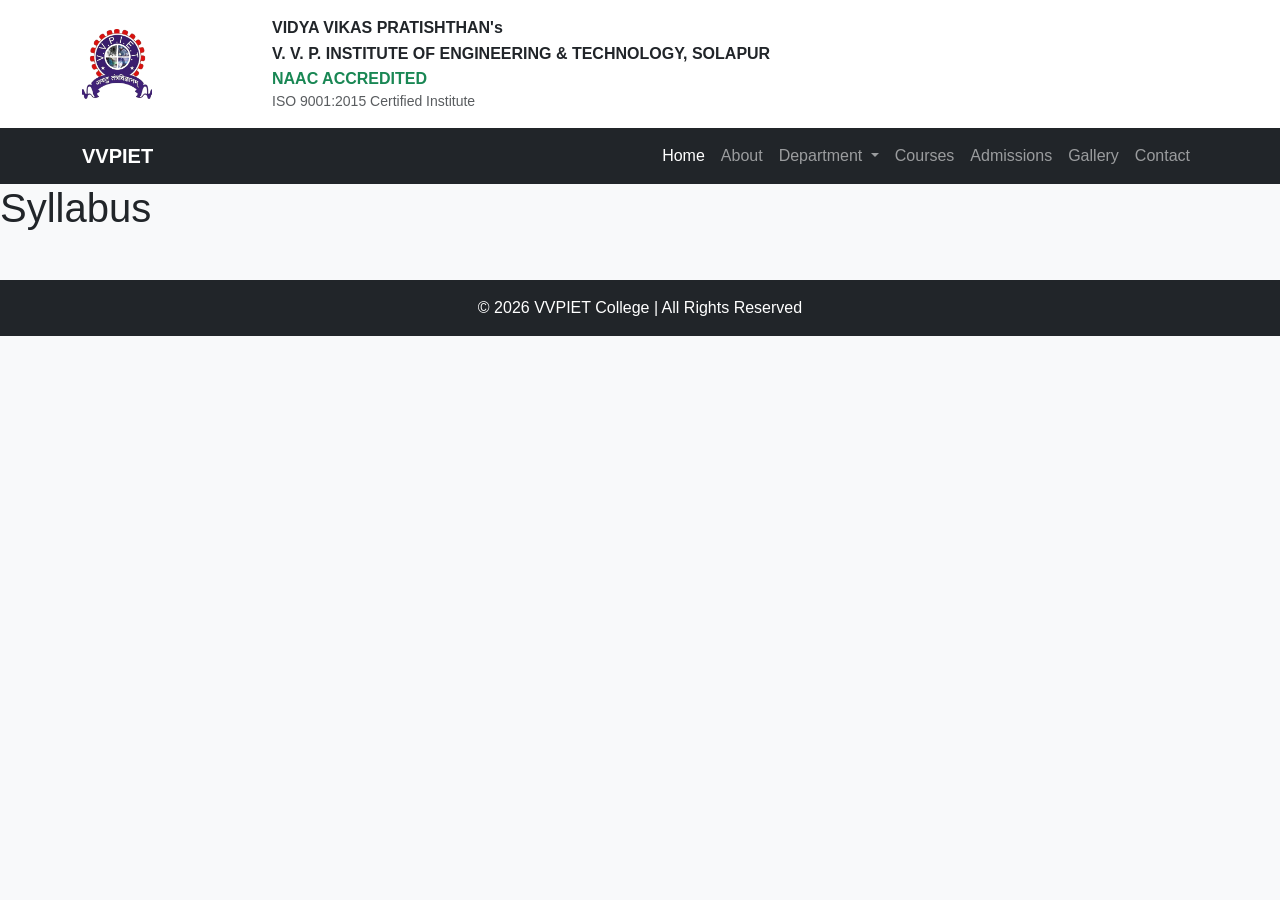
<file: department/syllabus.html>
<!DOCTYPE html>
<html lang="en">

<head>
    <meta charset="UTF-8">
    <meta name="viewport" content="width=device-width, initial-scale=1">
    <title>Syllabus</title>

    <!-- Bootstrap -->
    <link href="https://cdn.jsdelivr.net/npm/bootstrap@5.3.2/dist/css/bootstrap.min.css" rel="stylesheet">

    <!-- Custom CSS -->
    <link rel="stylesheet" href="/css/style.css">
</head>

<body class="bg-light">

    <!-- HEADER -->
    <div class="container-fluid bg-white py-3 shadow-sm">
        <div class="container">
            <div class="row align-items-center text-center text-md-start">

                <div class="col-12 col-md-2 mb-2 mb-md-0">
                    <img src="/img/Logo-removebg-preview.png" class="img-fluid" style="max-width: 70px;" alt="logo">
                </div>

                <div class="col-12 col-md-10">
                    <p class="mb-1 fw-bold">VIDYA VIKAS PRATISHTHAN's</p>
                    <h6 class="mb-1 fw-semibold text-uppercase">
                        V. V. P. Institute of Engineering & Technology, Solapur
                    </h6>
                    <p class="mb-0 text-success fw-semibold">NAAC ACCREDITED</p>
                    <p class="mb-0 small text-muted">ISO 9001:2015 Certified Institute</p>
                </div>

            </div>
        </div>
    </div>

    <!-- NAVBAR -->
    <nav class="navbar navbar-expand-lg navbar-dark bg-dark sticky-top">
        <div class="container">
            <a class="navbar-brand fw-bold" href="#">VVPIET</a>

            <button class="navbar-toggler" type="button" data-bs-toggle="collapse" data-bs-target="#menu">
                <span class="navbar-toggler-icon"></span>
            </button>

            <div class="collapse navbar-collapse" id="menu">
                <ul class="navbar-nav ms-auto text-center">

                    <li class="nav-item">
                        <a class="nav-link active" href="/index.html">Home</a>
                    </li>

                    <li class="nav-item">
                        <a class="nav-link" href="/about.html">About</a>
                    </li>

                    <li class="nav-item dropdown">
                        <a class="nav-link dropdown-toggle" href="#" role="button" data-bs-toggle="dropdown">
                            Department
                        </a>
                        <ul class="dropdown-menu dropdown-menu-dark">
                            <li><a class="dropdown-item" href="hod.html">HOD</a></li>
                            <li><a class="dropdown-item" href="faculty.html">Faculty</a></li>
                            <li><a class="dropdown-item" href="syllabus.html">Syllabus</a></li>
                            <li><a class="dropdown-item" href="feeStructure.html">Fee Structure</a></li>
                        </ul>
                    </li>

                    <li class="nav-item">
                        <a class="nav-link" href="/courses.html">Courses</a>
                    </li>

                    <li class="nav-item">
                        <a class="nav-link" href="/admissions.html">Admissions</a>
                    </li>

                    <li class="nav-item">
                        <a class="nav-link" href="/gallery.html">Gallery</a>
                    </li>

                    <li class="nav-item">
                        <a class="nav-link" href="/contact.html">Contact</a>
                    </li>

                </ul>
            </div>
        </div>
    </nav>



    <h1>Syllabus</h1>



    <!-- FOOTER -->
    <footer class="bg-dark text-white text-center p-3 mt-5">
        <p class="mb-0">© 2026 VVPIET College | All Rights Reserved</p>
    </footer>

    <!-- JS -->
    <script src="https://cdn.jsdelivr.net/npm/bootstrap@5.3.2/dist/js/bootstrap.bundle.min.js"></script>

</body>

</html>
</file>
<file: css/style.css>
body {
    background-color: #f8f9fa;
    margin: 0;
    padding: 0;
    font-family: Arial;
}
.card:hover {
    transform: scale(1.05);
    transition: 0.3s;
}

.btn {
    border-radius: 25px;
    transition: 0.3s;
}

.btn:hover {
    transform: translateY(-2px);
}

section {
    padding-top: 40px;
    padding-bottom: 40px;
}

img {
    background: transparent;
}


/* departments dropdown */
/* Show dropdown on hover */
.navbar .dropdown:hover .dropdown-menu {
    display: block;
    margin-top: 0;
}

/* Smooth effect (optional) */
.dropdown-menu {
    transition: all 0.3s ease;
}
</file>
